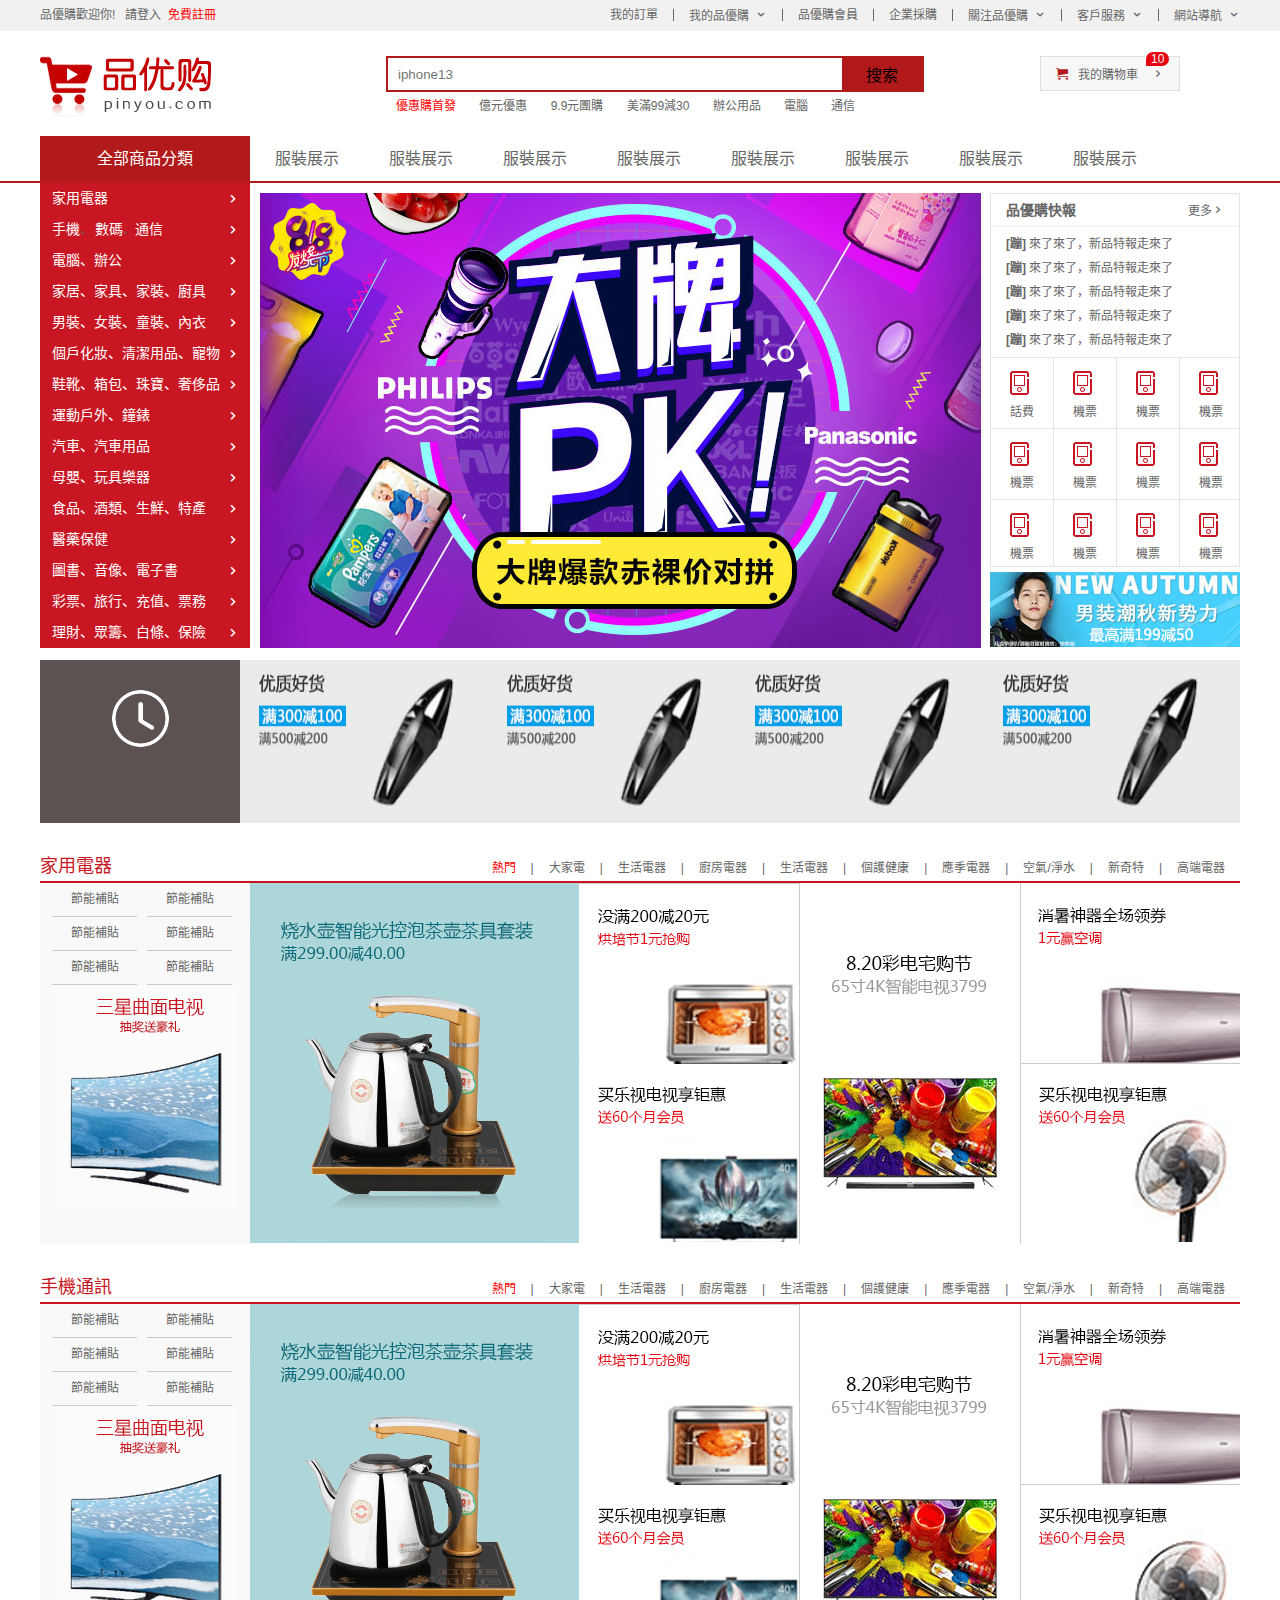
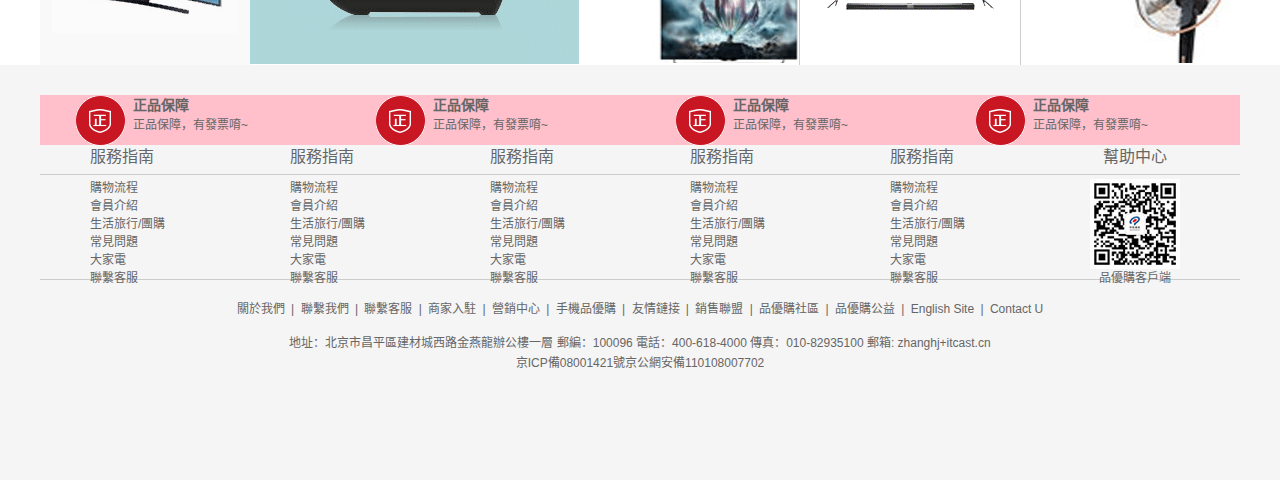
<file: 練習1_品優購佈局/index.html>
<!DOCTYPE html>
<html lang="zh-CN">

<head>
    <meta charset="UTF-8">
    <meta http-equiv="X-UA-Compatible" content="IE=edge">
    <meta name="viewport" content="width=device-width, initial-scale=1.0">
    <title>品優購商城-綜合網購首選-正品低價、品質保障、配送及時、輕鬆購物！</title>
    <!-- 網站說明 -->
    <meta name="description" content="品優購商城-專業的綜合網上購物商城,銷售家電、數碼通訊、電腦、家居百貨、服裝服飾、母嬰、圖書、食品等數万個品牌優質商品.便捷、誠信的服務，為您提供愉悅的網上購物體驗!" />
    <!-- 關鍵字 -->
    <meta name="keywords" content="網上購物,網上商城,手機,筆記本,電腦,MP3,CD,VCD,DV,相機,數碼,配件,手錶,存儲卡,京東" />
    <!-- 引入favicon圖標 -->
    <link rel="shortcut icon" href="bitbug_favicon.ico" />
    <!-- 引入初始化樣式文件 -->
    <link rel="stylesheet" href="css/base.css">
    <!-- 引入公共化樣式文件 -->
    <link rel="stylesheet" href="css/common.css">
    <!-- 引入index.css樣式文件 -->
    <link rel="stylesheet" href="css/index.css">

</head>

<body>
    <!-- 快速導航模塊 start-->
    <section class="shortcut">
        <div class="w">
            <div class="fl">
                <ul>
                    <li>品優購歡迎你! &nbsp;&nbsp;</li>
                    <li>
                        <a href="#">請登入&nbsp;</a> <a href="register.html" class="style_red">免費註冊</a>
                    </li>
                </ul>
            </div>
            <div class="fr">
                <ul>
                    <li>我的訂單</li>
                    <li></li>
                    <li class="arrow-icon">我的品優購</li>
                    <li></li>
                    <li>品優購會員</li>
                    <li></li>
                    <li>企業採購</li>
                    <li></li>
                    <li class="arrow-icon">關注品優購</li>
                    <li></li>
                    <li class="arrow-icon">客戶服務</li>
                    <li></li>
                    <li class="arrow-icon">網站導航</li>
                </ul>
            </div>
        </div>
    </section>
    <!-- 快速導航模塊 end-->
    <!-- header頭部導航模塊 start-->
    <header class="header w">
        <!-- logo 模塊 -->
        <div class="logo">
            <h1>
                <a href="index.html" title="品優購商城">品優購商城</a>
            </h1>
        </div>
        <!-- search 搜索模塊 -->
        <div class="search">
            <input type="search" placeholder="iphone13">
            <button>搜索</button>
        </div>
        <!-- hotwords模塊製作 -->
        <div class="hotwords">
            <a href="#" class="style_red">優惠購首發</a>
            <a href="#">億元優惠</a>
            <a href="#">9.9元團購</a>
            <a href="#">美滿99減30</a>
            <a href="#">辦公用品</a>
            <a href="#">電腦</a>
            <a href="#">通信</a>
        </div>
        <!-- shopcar模塊 -->
        <div class="shopcar">我的購物車
            <i class="count">10</i>
        </div>
    </header>
    <!-- header頭部導航模塊 end-->
    <!-- nav模塊 start-->
    <div class="nav">
        <div class="w">
            <div class="dropdown">
                <div class="dt">全部商品分類</div>
                <div class="dd">
                    <ul>
                        <li><a href="#">家用電器</a> </li>
                        <li><a href="list.html">手機</a>、 <a href="#">數碼</a>、<a href="#">通信</a> </li>
                        <li><a href="#">電腦、辦公</a> </li>
                        <li><a href="#">家居、家具、家裝、廚具</a> </li>
                        <li><a href="#">男裝、女裝、童裝、內衣</a> </li>
                        <li><a href="#">個戶化妝、清潔用品、寵物</a> </li>
                        <li><a href="#">鞋靴、箱包、珠寶、奢侈品</a> </li>
                        <li><a href="#">運動戶外、鐘錶</a> </li>
                        <li><a href="#">汽車、汽車用品</a> </li>
                        <li><a href="#">母嬰、玩具樂器</a> </li>
                        <li><a href="#">食品、酒類、生鮮、特產</a> </li>
                        <li><a href="#">醫藥保健</a> </li>
                        <li><a href="#">圖書、音像、電子書</a> </li>
                        <li><a href="#">彩票、旅行、充值、票務</a> </li>
                        <li><a href="#">理財、眾籌、白條、保險</a> </li>
                    </ul>
                </div>
            </div>
            <div class="navitems">
                <ul>
                    <li><a href="#">服裝展示</a></li>
                    <li><a href="#">服裝展示</a></li>
                    <li><a href="#">服裝展示</a></li>
                    <li><a href="#">服裝展示</a></li>
                    <li><a href="#">服裝展示</a></li>
                    <li><a href="#">服裝展示</a></li>
                    <li><a href="#">服裝展示</a></li>
                    <li><a href="#">服裝展示</a></li>
                </ul>
            </div>
        </div>
    </div>
    <!-- nav模塊 end-->
    <!-- main首頁模块制作 start -->
    <div class="w">
        <div class="main">
            <div class="focus">
                <ul>
                    <li> <img src="upload/focus.jpg" alt=""> </li>
                </ul>
            </div>
            <div class="newsflash">
                <div class="news">
                    <div class="news-hd">
                        <h5>品優購快報</h5>
                        <a href="#" class="more">更多</a>
                    </div>
                    <div class="news-bd">
                        <ul>
                            <li>
                                <a href="#"> <strong>[蹦]</strong> 來了來了，新品特報走來了</a>
                            </li>
                            <li>
                                <a href="#"> <strong>[蹦]</strong> 來了來了，新品特報走來了</a>
                            </li>
                            <li>
                                <a href="#"> <strong>[蹦]</strong> 來了來了，新品特報走來了</a>
                            </li>
                            <li>
                                <a href="#"> <strong>[蹦]</strong> 來了來了，新品特報走來了</a>
                            </li>
                            <li>
                                <a href="#"> <strong>[蹦]</strong> 來了來了，新品特報走來了</a>
                            </li>
                        </ul>
                    </div>
                </div>
                <div class="lifeservice">
                    <ul>
                        <li>
                            <a href="#">
                                <i class="service_ico service_ico_huafei"></i>
                                <p>話費</p>
                            </a>
                        </li>
                        <li>
                            <a href="#">
                                <i class="service_ico service_ico_feiji"></i>
                                <p> 機票</p>
                            </a>
                            <span class="hot"></span>
                        </li>
                        <li>
                            <a href="#">
                                <i class="service_ico service_ico_feiji"></i>
                                <p> 機票</p>
                            </a>
                        </li>
                        <li>
                            <a href="#">
                                <i class="service_ico service_ico_feiji"></i>
                                <p> 機票</p>
                            </a>
                        </li>
                        <li>
                            <a href="#">
                                <i class="service_ico service_ico_feiji"></i>
                                <p> 機票</p>
                            </a>
                        </li>
                        <li>
                            <a href="#">
                                <i class="service_ico service_ico_feiji"></i>
                                <p> 機票</p>
                            </a>
                        </li>
                        <li>
                            <a href="#">
                                <i class="service_ico service_ico_feiji"></i>
                                <p> 機票</p>
                            </a>
                        </li>
                        <li>
                            <a href="#">
                                <i class="service_ico service_ico_feiji"></i>
                                <p> 機票</p>
                            </a>
                        </li>
                        <li>
                            <a href="#">
                                <i class="service_ico service_ico_feiji"></i>
                                <p> 機票</p>
                            </a>
                        </li>
                        <li>
                            <a href="#">
                                <i class="service_ico service_ico_feiji"></i>
                                <p> 機票</p>
                            </a>
                        </li>
                        <li>
                            <a href="#">
                                <i class="service_ico service_ico_feiji"></i>
                                <p> 機票</p>
                            </a>
                        </li>
                        <li>
                            <a href="#">
                                <i class="service_ico service_ico_feiji"></i>
                                <p> 機票</p>
                            </a>
                        </li>
                    </ul>
                </div>
                <div class="bargain">
                    <img src="upload/bargain.jpg" alt="">
                </div>
            </div>
        </div>
    </div>
    <!-- main首頁模块制作 end -->
    <!-- 推薦模块制作 start -->
    <div class="w recom">
        <div class="recom_hd">
            <img src="images/clock.png" alt="">

        </div>
        <div class="recom_bd">
            <ul>
                <li> <img src="upload/pic.jpg" alt=""></li>
                <li> <img src="upload/pic.jpg" alt=""></li>
                <li> <img src="upload/pic.jpg" alt=""></li>
                <li> <img src="upload/pic.jpg" alt=""></li>
            </ul>
        </div>
    </div>
    <!-- 推薦模块制作 end -->
    <!-- 樓層區制作 start -->
    <div class="floor">
        <!-- 1樓家用電器 -->
        <div class="w appliance">
            <div class="box_hd">
                <h3>家用電器</h3>
                <div class="tab_list">
                    <ul>
                        <li> <a href="#" class="style_red">熱門</a>|</li>
                        <li><a href="#">大家電</a>|</li>
                        <li><a href="#">生活電器</a>|</li>
                        <li><a href="#">廚房電器</a>|</li>
                        <li><a href="#">生活電器</a>|</li>
                        <li><a href="#">個護健康</a>|</li>
                        <li><a href="#">應季電器</a>|</li>
                        <li><a href="#">空氣/淨水</a>|</li>
                        <li><a href="#">新奇特</a>|</li>
                        <li><a href="#"> 高端電器</a></li>
                    </ul>
                </div>
            </div>
            <div class="box_bd">
                <div class="tab_content">
                    <div class="tab_list_item">
                        <div class="col_210">
                            <ul>
                                <li><a href="#">節能補貼</a></li>
                                <li><a href="#">節能補貼</a></li>
                                <li><a href="#">節能補貼</a></li>
                                <li><a href="#">節能補貼</a></li>
                                <li><a href="#">節能補貼</a></li>
                                <li><a href="#">節能補貼</a></li>
                            </ul>
                            <a href="#">
                                <a href="#"></a><img src="upload/floor-1-1.png" alt=""></a>
                            </a>
                        </div>
                        <div class="col_329">
                            <a href="#"></a><img src="upload/floor-1-b01.png" alt=""></a>

                        </div>
                        <div class="col_221">
                            <a href="#" class="bb"></a><img src="upload/floor-1-2.png" alt=""></a>
                            <a href="#"></a><img src="upload/floor-1-3.png" alt=""></a>
                        </div>
                        <div class="col_221">
                            <a href="#"></a><img src="upload/floor-1-4.png" alt=""></a>
                        </div>
                        <div class="col_219">
                            <a href="#" class="bb"><img src="upload/floor-1-5.png" alt=""></a>
                            <a href="#"><img src="upload/floor-1-6.png" alt=""></a>
                        </div>
                    </div>
                </div>

            </div>
        </div>
        <!-- 2樓手機通訊 -->
        <div class="w phone">
            <div class="box_hd">
                <h3>手機通訊</h3>
                <div class="tab_list">
                    <ul>
                        <li> <a href="#" class="style_red">熱門</a>|</li>
                        <li><a href="#">大家電</a>|</li>
                        <li><a href="#">生活電器</a>|</li>
                        <li><a href="#">廚房電器</a>|</li>
                        <li><a href="#">生活電器</a>|</li>
                        <li><a href="#">個護健康</a>|</li>
                        <li><a href="#">應季電器</a>|</li>
                        <li><a href="#">空氣/淨水</a>|</li>
                        <li><a href="#">新奇特</a>|</li>
                        <li><a href="#"> 高端電器</a></li>
                    </ul>
                </div>
            </div>
            <div class="box_bd">
                <div class="tab_content">
                    <div class="tab_list_item">
                        <div class="col_210">
                            <ul>
                                <li><a href="#">節能補貼</a></li>
                                <li><a href="#">節能補貼</a></li>
                                <li><a href="#">節能補貼</a></li>
                                <li><a href="#">節能補貼</a></li>
                                <li><a href="#">節能補貼</a></li>
                                <li><a href="#">節能補貼</a></li>
                            </ul>
                            <a href="#">
                                <a href="#"></a><img src="upload/floor-1-1.png" alt=""></a>
                            </a>
                        </div>
                        <div class="col_329">
                            <a href="#"></a><img src="upload/floor-1-b01.png" alt=""></a>

                        </div>
                        <div class="col_221">
                            <a href="#" class="bb"></a><img src="upload/floor-1-2.png" alt=""></a>
                            <a href="#"></a><img src="upload/floor-1-3.png" alt=""></a>
                        </div>
                        <div class="col_221">
                            <a href="#"></a><img src="upload/floor-1-4.png" alt=""></a>
                        </div>
                        <div class="col_219">
                            <a href="#" class="bb"><img src="upload/floor-1-5.png" alt=""></a>
                            <a href="#"><img src="upload/floor-1-6.png" alt=""></a>
                        </div>
                    </div>
                </div>

            </div>
        </div>
    </div>
    <!-- 樓層區制作 end -->

    <!-- footer模塊 start-->
    <footer class="footer">
        <div class="w">
            <div class="mod_service">
                <ul>
                    <li>
                        <h5></h5>
                        <div class="service_txt">
                            <h4>正品保障</h4>
                            <p>正品保障，有發票唷~</p>
                        </div>
                    </li>
                    <li>
                        <h5></h5>
                        <div class="service_txt">
                            <h4>正品保障</h4>
                            <p>正品保障，有發票唷~</p>
                        </div>
                    </li>
                    <li>
                        <h5></h5>
                        <div class="service_txt">
                            <h4>正品保障</h4>
                            <p>正品保障，有發票唷~</p>
                        </div>
                    </li>
                    <li>
                        <h5></h5>
                        <div class="service_txt">
                            <h4>正品保障</h4>
                            <p>正品保障，有發票唷~</p>
                        </div>
                    </li>
                </ul>
                <div class="mod_help">
                    <dl>
                        <dt>服務指南</dt>
                        <dd><a href="#">購物流程</a></dd>
                        <dd><a href="#">會員介紹</a></dd>
                        <dd><a href="#">生活旅行/團購</a></dd>
                        <dd><a href="#">常見問題</a></dd>
                        <dd><a href="#">大家電</a></dd>
                        <dd><a href="#">聯繫客服</a></dd>
                    </dl>
                    <dl>
                        <dt>服務指南</dt>
                        <dd><a href="#">購物流程</a></dd>
                        <dd><a href="#">會員介紹</a></dd>
                        <dd><a href="#">生活旅行/團購</a></dd>
                        <dd><a href="#">常見問題</a></dd>
                        <dd><a href="#">大家電</a></dd>
                        <dd><a href="#">聯繫客服</a></dd>
                    </dl>
                    <dl>
                        <dt>服務指南</dt>
                        <dd><a href="#">購物流程</a></dd>
                        <dd><a href="#">會員介紹</a></dd>
                        <dd><a href="#">生活旅行/團購</a></dd>
                        <dd><a href="#">常見問題</a></dd>
                        <dd><a href="#">大家電</a></dd>
                        <dd><a href="#">聯繫客服</a></dd>
                    </dl>
                    <dl>
                        <dt>服務指南</dt>
                        <dd><a href="#">購物流程</a></dd>
                        <dd><a href="#">會員介紹</a></dd>
                        <dd><a href="#">生活旅行/團購</a></dd>
                        <dd><a href="#">常見問題</a></dd>
                        <dd><a href="#">大家電</a></dd>
                        <dd><a href="#">聯繫客服</a></dd>
                    </dl>
                    <dl>
                        <dt>服務指南</dt>
                        <dd><a href="#">購物流程</a></dd>
                        <dd><a href="#">會員介紹</a></dd>
                        <dd><a href="#">生活旅行/團購</a></dd>
                        <dd><a href="#">常見問題</a></dd>
                        <dd><a href="#">大家電</a></dd>
                        <dd><a href="#">聯繫客服</a></dd>
                    </dl>
                    <dl>
                        <dt>幫助中心</dt>
                        <dd>
                            <img src="images/wx_cz.jpg" alt=""> 品優購客戶端
                        </dd>
                    </dl>
                </div>
                <div class="mod_copyright">
                    <div class="links">
                        <a href="#">關於我們</a> | <a href="#">聯繫我們</a> | <a href="#">聯繫客服</a> | <a href="#">商家入駐</a> | <a href="#">營銷中心</a> | <a href="#">手機品優購</a> | <a href="#">友情鏈接</a> | <a href="#">銷售聯盟</a> | <a href="#">品優購社區</a> |
                        <a href="#">品優購公益</a> | <a href="#">English Site</a> | <a href="#">Contact U</a>
                    </div>
                    <div class="copyright">
                        地址：北京市昌平區建材城西路金燕龍辦公樓一層 郵編：100096 電話：400-618-4000 傳真：010-82935100 郵箱: zhanghj+itcast.cn <br> 京ICP備08001421號京公網安備110108007702
                    </div>
                </div>
            </div>
        </div>
    </footer>
    <!-- footer模塊 end-->
</body>

</html>
</file>
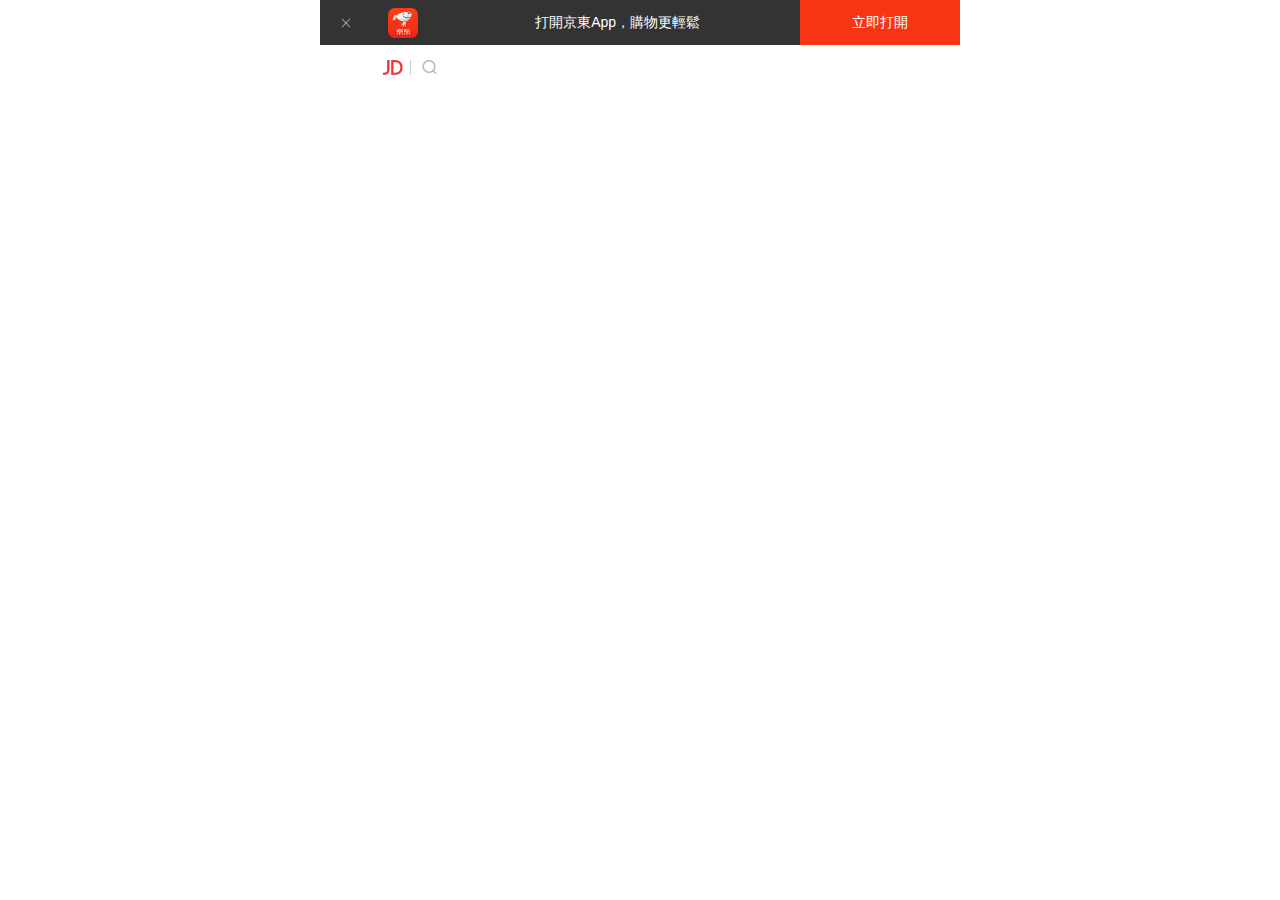
<file: 練習2_京東移動端/index.html>
<!DOCTYPE html>
<html lang="en">

<head>
    <meta charset="UTF-8">
    <meta name="viewport" content="width=device-width, initial-scale=1.0, user-scalable=no,maximum-scale=1.0,minimum-scale=1.0">
    <meta http-equiv="X-UA-Compatible" content="ie=edge">
    <!-- 引入css初始化文件 -->
    <link rel="stylesheet" href="css/normalize.css">
    <!-- 引入首頁的css -->
    <link rel="stylesheet" href="css/index.css">
    <title>Document</title>
</head>

<body>
    <header class="app">
        <ul>
            <li> <img src="images/close.png" alt=""></li>
            <li> <img src="images/logo.png" alt=""></li>
            <li>打開京東App，購物更輕鬆</li>
            <li>立即打開</li>
        </ul>
    </header>
    <!-- 搜索 -->
    <div class="search-wrap">
        <div class="search-btn"></div>
        <div class="search">
            <div class="jd-icon"></div>
            <div class="sou"></div>
        </div>
        <div class="search-login">登入</div>
    </div>
</body>

</html>
</file>
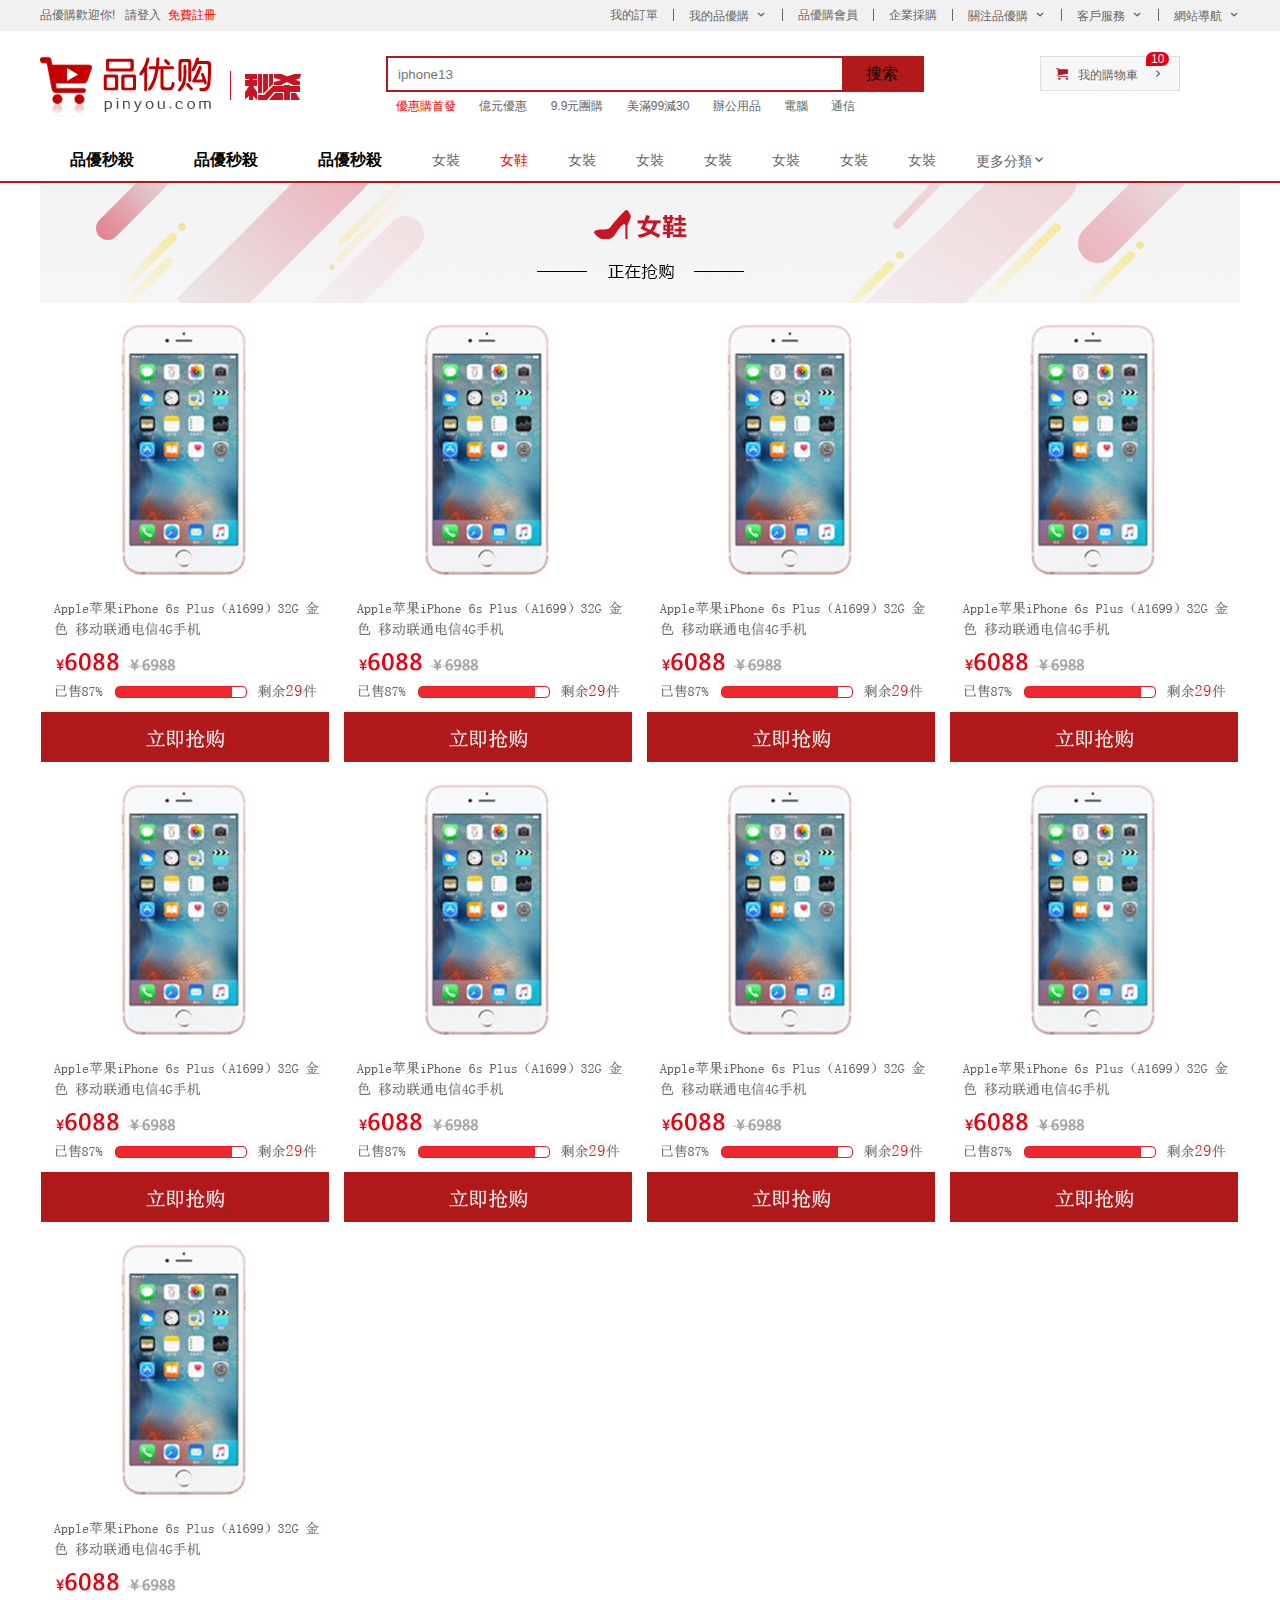
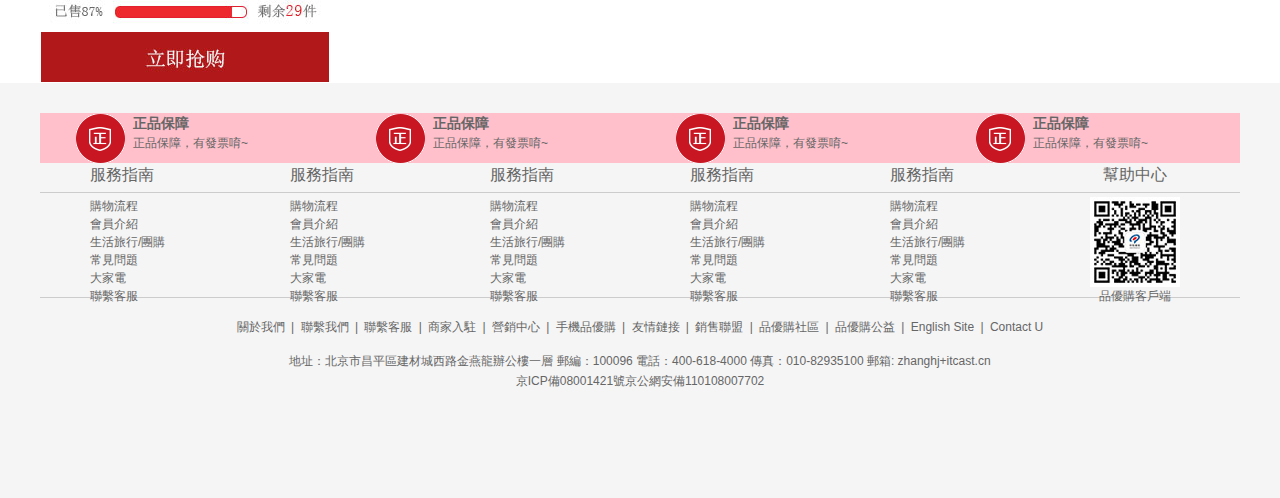
<file: 練習1_品優購佈局/list.html>
<!DOCTYPE html>
<html lang="en">

<head>
    <meta charset="UTF-8">
    <meta http-equiv="X-UA-Compatible" content="IE=edge">
    <meta name="viewport" content="width=device-width, initial-scale=1.0">
    <title>列表頁-綜合網購首選-正品低價、品質保障、配送及時、輕鬆購物！</title>
    <!-- 網站說明 -->
    <meta name="description" content="品優購商城-專業的綜合網上購物商城,銷售家電、數碼通訊、電腦、家居百貨、服裝服飾、母嬰、圖書、食品等數万個品牌優質商品.便捷、誠信的服務，為您提供愉悅的網上購物體驗!" />
    <!-- 關鍵字 -->
    <meta name="keywords" content="網上購物,網上商城,手機,筆記本,電腦,MP3,CD,VCD,DV,相機,數碼,配件,手錶,存儲卡,京東" />
    <!-- 引入favicon圖標 -->
    <link rel="shortcut icon" href="bitbug_favicon.ico" />
    <!-- 引入初始化樣式文件 -->
    <link rel="stylesheet" href="css/base.css">
    <!-- 引入公共化樣式文件 -->
    <link rel="stylesheet" href="css/common.css">
    <!-- 引入列表頁樣式文件 -->
    <link rel="stylesheet" href="css/list.css">
</head>

<body>
    <!-- 快速導航模塊 start-->
    <section class="shortcut">
        <div class="w">
            <div class="fl">
                <ul>
                    <li>品優購歡迎你! &nbsp;&nbsp;</li>
                    <li>
                        <a href="#">請登入&nbsp;</a> <a href="register.html" class="style_red">免費註冊</a>
                    </li>
                </ul>
            </div>
            <div class="fr">
                <ul>
                    <li>我的訂單</li>
                    <li></li>
                    <li class="arrow-icon">我的品優購</li>
                    <li></li>
                    <li>品優購會員</li>
                    <li></li>
                    <li>企業採購</li>
                    <li></li>
                    <li class="arrow-icon">關注品優購</li>
                    <li></li>
                    <li class="arrow-icon">客戶服務</li>
                    <li></li>
                    <li class="arrow-icon">網站導航</li>
                </ul>
            </div>
        </div>
    </section>
    <!-- 快速導航模塊 end-->
    <!-- header頭部導航模塊 start-->
    <header class="header w">
        <!-- logo 模塊 -->
        <div class="logo">
            <h1>
                <a href="index.html" title="品優購商城">品優購商城</a>
            </h1>
        </div>
        <!-- 列表頁秒殺模塊 -->
        <div class="sk">
            <img src="images/sk.png" alt="">
        </div>
        <!-- search 搜索模塊 -->
        <div class="search">
            <input type="search" placeholder="iphone13">
            <button>搜索</button>
        </div>
        <!-- hotwords模塊製作 -->
        <div class="hotwords">
            <a href="#" class="style_red">優惠購首發</a>
            <a href="#">億元優惠</a>
            <a href="#">9.9元團購</a>
            <a href="#">美滿99減30</a>
            <a href="#">辦公用品</a>
            <a href="#">電腦</a>
            <a href="#">通信</a>
        </div>
        <!-- shopcar模塊 -->
        <div class="shopcar">我的購物車
            <i class="count">10</i>
        </div>
    </header>
    <!-- header頭部導航模塊 end-->
    <!-- nav模塊 start-->
    <div class="nav">
        <div class="w">
            <div class="sk_list">
                <ul>
                    <li><a href="#">品優秒殺</a></li>
                    <li><a href="#">品優秒殺</a></li>
                    <li><a href="#">品優秒殺</a></li>
                </ul>
            </div>
            <div class="sk_con">
                <ul>
                    <li><a href="#">女裝</a></li>
                    <li><a href="#" class="style_red">女鞋</a></li>
                    <li><a href="#">女裝</a></li>
                    <li><a href="#">女裝</a></li>
                    <li><a href="#">女裝</a></li>
                    <li><a href="#">女裝</a></li>
                    <li><a href="#">女裝</a></li>
                    <li><a href="#">女裝</a></li>
                    <li><a href="#">更多分類</a></li>
                </ul>
            </div>
        </div>
    </div>
    <!-- nav模塊 end-->
    <!-- 列表頁主體 start-->
    <div class="w sk_container">
        <div class="sk_hd">
            <img src="upload/bg_03.png" alt="">
        </div>
        <!-- 清除浮動，sk_bd沒給寬度但li有浮動，不然最下面footer文字會上來 -->
        <div class="sk_bd clearfix">
            <ul>
                <li><img src="upload/list.jpg" alt=""></li>
                <li><img src="upload/list.jpg" alt=""></li>
                <li><img src="upload/list.jpg" alt=""></li>
                <li><img src="upload/list.jpg" alt=""></li>
                <li><img src="upload/list.jpg" alt=""></li>
                <li><img src="upload/list.jpg" alt=""></li>
                <li><img src="upload/list.jpg" alt=""></li>
                <li><img src="upload/list.jpg" alt=""></li>
                <li><img src="upload/list.jpg" alt=""></li>
            </ul>
        </div>
    </div>
    <!-- 列表頁主體 end-->
    <!-- footer模塊 start-->
    <footer class="footer">
        <div class="w">
            <div class="mod_service">
                <ul>
                    <li>
                        <h5></h5>
                        <div class="service_txt">
                            <h4>正品保障</h4>
                            <p>正品保障，有發票唷~</p>
                        </div>
                    </li>
                    <li>
                        <h5></h5>
                        <div class="service_txt">
                            <h4>正品保障</h4>
                            <p>正品保障，有發票唷~</p>
                        </div>
                    </li>
                    <li>
                        <h5></h5>
                        <div class="service_txt">
                            <h4>正品保障</h4>
                            <p>正品保障，有發票唷~</p>
                        </div>
                    </li>
                    <li>
                        <h5></h5>
                        <div class="service_txt">
                            <h4>正品保障</h4>
                            <p>正品保障，有發票唷~</p>
                        </div>
                    </li>
                </ul>
                <div class="mod_help">
                    <dl>
                        <dt>服務指南</dt>
                        <dd><a href="#">購物流程</a></dd>
                        <dd><a href="#">會員介紹</a></dd>
                        <dd><a href="#">生活旅行/團購</a></dd>
                        <dd><a href="#">常見問題</a></dd>
                        <dd><a href="#">大家電</a></dd>
                        <dd><a href="#">聯繫客服</a></dd>
                    </dl>
                    <dl>
                        <dt>服務指南</dt>
                        <dd><a href="#">購物流程</a></dd>
                        <dd><a href="#">會員介紹</a></dd>
                        <dd><a href="#">生活旅行/團購</a></dd>
                        <dd><a href="#">常見問題</a></dd>
                        <dd><a href="#">大家電</a></dd>
                        <dd><a href="#">聯繫客服</a></dd>
                    </dl>
                    <dl>
                        <dt>服務指南</dt>
                        <dd><a href="#">購物流程</a></dd>
                        <dd><a href="#">會員介紹</a></dd>
                        <dd><a href="#">生活旅行/團購</a></dd>
                        <dd><a href="#">常見問題</a></dd>
                        <dd><a href="#">大家電</a></dd>
                        <dd><a href="#">聯繫客服</a></dd>
                    </dl>
                    <dl>
                        <dt>服務指南</dt>
                        <dd><a href="#">購物流程</a></dd>
                        <dd><a href="#">會員介紹</a></dd>
                        <dd><a href="#">生活旅行/團購</a></dd>
                        <dd><a href="#">常見問題</a></dd>
                        <dd><a href="#">大家電</a></dd>
                        <dd><a href="#">聯繫客服</a></dd>
                    </dl>
                    <dl>
                        <dt>服務指南</dt>
                        <dd><a href="#">購物流程</a></dd>
                        <dd><a href="#">會員介紹</a></dd>
                        <dd><a href="#">生活旅行/團購</a></dd>
                        <dd><a href="#">常見問題</a></dd>
                        <dd><a href="#">大家電</a></dd>
                        <dd><a href="#">聯繫客服</a></dd>
                    </dl>
                    <dl>
                        <dt>幫助中心</dt>
                        <dd>
                            <img src="images/wx_cz.jpg" alt=""> 品優購客戶端
                        </dd>
                    </dl>
                </div>
                <div class="mod_copyright">
                    <div class="links">
                        <a href="#">關於我們</a> | <a href="#">聯繫我們</a> | <a href="#">聯繫客服</a> | <a href="#">商家入駐</a> | <a href="#">營銷中心</a> | <a href="#">手機品優購</a> | <a href="#">友情鏈接</a> | <a href="#">銷售聯盟</a> | <a href="#">品優購社區</a> |
                        <a href="#">品優購公益</a> | <a href="#">English Site</a> | <a href="#">Contact U</a>
                    </div>
                    <div class="copyright">
                        地址：北京市昌平區建材城西路金燕龍辦公樓一層 郵編：100096 電話：400-618-4000 傳真：010-82935100 郵箱: zhanghj+itcast.cn <br> 京ICP備08001421號京公網安備110108007702
                    </div>
                </div>
            </div>
        </div>
    </footer>
    <!-- footer模塊 end-->
</body>

</html>
</file>
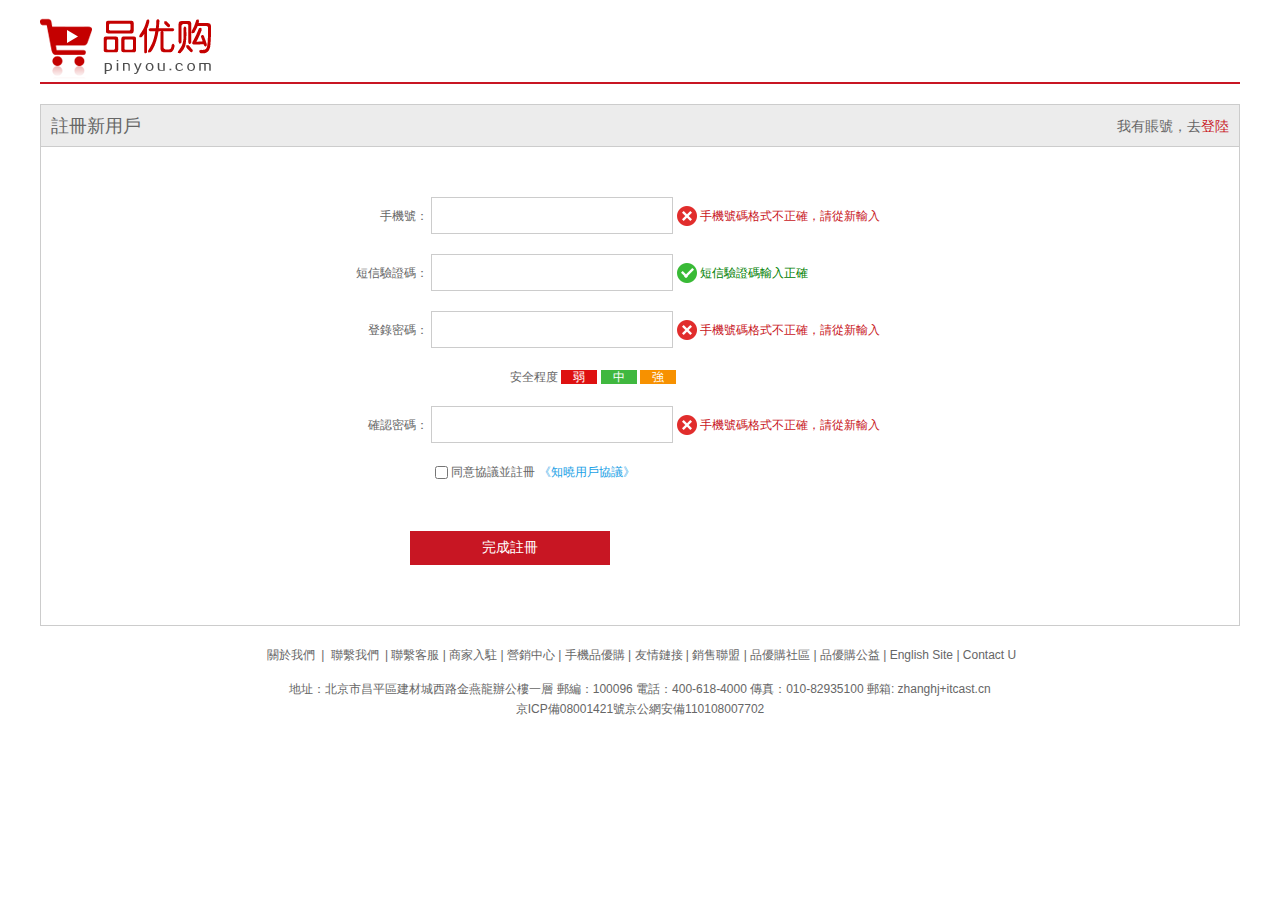
<file: 練習1_品優購佈局/register.html>
<!DOCTYPE html>
<html lang="en">

<head>
    <meta charset="UTF-8">
    <meta http-equiv="X-UA-Compatible" content="IE=edge">
    <meta name="viewport" content="width=device-width, initial-scale=1.0">
    <title>個人註冊</title>
    <!-- 引入favicon圖標 -->
    <link rel="shortcut icon" href="bitbug_favicon.ico" />
    <!-- 引入初始化樣式文件 -->
    <link rel="stylesheet" href="css/base.css">
    <link rel="stylesheet" href="css/register.css">
</head>

<body>
    <div class="w">
        <header>
            <div class="logo">
                <a href="index.html"> <img src="images/logo.png" alt=""></a>
            </div>
        </header>
        <div class="registerarea">
            <h3>註冊新用戶
                <div class="login">我有賬號，去<a href="#">登陸</a></div>
            </h3>
            <div class="reg_form">
                <form action="post">
                    <ul>
                        <li><label for="">手機號：</label> <input type="text" class="inp">
                            <span class="error"> <i class="error_icon"></i> 手機號碼格式不正確，請從新輸入 </span></li>
                        <li><label for="">短信驗證碼：</label> <input type="text" class="inp">
                            <span class="success"> <i class="success_icon"></i> 短信驗證碼輸入正確 </span></li>
                        <li><label for="">登錄密碼：</label> <input type="password" class="inp">
                            <span class="error"> <i class="error_icon"></i> 手機號碼格式不正確，請從新輸入 </span></li>
                        <li class="safe">安全程度 <em class="weak">弱</em> <em class="moderate">中</em> <em class="power">強</em> </li>
                        <li><label for="">確認密碼：</label> <input type="password" class="inp">
                            <span class="error"> <i class="error_icon"></i> 手機號碼格式不正確，請從新輸入 </span></li>
                        <li class="agree"><input type="checkbox" name="" id=""> 同意協議並註冊 <a href="#">《知曉用戶協議》</a>

                        </li>
                        <li>
                            <input type="submit" value="完成註冊" class="btn">
                        </li>
                    </ul>
                </form>
            </div>
        </div>
        <footer>
            <div class="mod_copyright">
                <div class="links">
                    <a href="#">關於我們</a> | <a href="#">聯繫我們</a> | 聯繫客服 | 商家入駐 | 營銷中心 | 手機品優購 | 友情鏈接 | 銷售聯盟 | 品優購社區 | 品優購公益 | English Site | Contact U
                </div>
                <div class="copyright">
                    地址：北京市昌平區建材城西路金燕龍辦公樓一層 郵編：100096 電話：400-618-4000 傳真：010-82935100 郵箱: zhanghj+itcast.cn <br> 京ICP備08001421號京公網安備110108007702
                </div>
            </div>
        </footer>
    </div>
</body>

</html>
</file>
<file: 練習1_品優購佈局/css/base.css>
/*清除元素默認的內外邊距  */
* {
    margin: 0;
    padding: 0;
    /* 新增css 3 盒子模型 */
    box-sizing:border-box;

}
/*讓所有斜體 不傾斜*/
em,
i {
    font-style: normal;
}
/*去掉列表前面的小點*/
li {
    list-style: none;
}
/*圖片沒有邊框   去掉圖片底側的空白縫隙*/
img {
    border: 0;  /*ie6*/
    vertical-align: middle;
}
/*讓button 按鈕 變成小手*/
button {
    cursor: pointer;
}
/*取消鏈接的下劃線*/
a {
    color: #666;
    text-decoration: none;
}

a:hover {
    color: #e33333;
}

button,
input {
    font-family: 'Microsoft YaHei', 'Heiti SC', tahoma, arial, 'Hiragino Sans GB', \\5B8B\4F53, sans-serif;
    /* 不須默認邊框 */
    border: 0;
    outline: none;
}

body {
    background-color: #fff;
    font: 12px/1.5 'Microsoft YaHei', 'Heiti SC', tahoma, arial, 'Hiragino Sans GB', \\5B8B\4F53, sans-serif;
    color: #666
}

.hide,
.none {
    display: none;
}
/*清除浮動*/
.clearfix:after {
    visibility: hidden;
    clear: both;
    display: block;
    content: ".";
    height: 0
}

.clearfix {
    *zoom: 1
}
</file>
<file: 練習1_品優購佈局/css/common.css>
/* 聲明字體圖標 */
@font-face {
    font-family: 'icomoon';
    src:  url('../fonts/icomoon.eot?3a2xdr');
    src:  url('../fonts/icomoon.eot?3a2xdr#iefix') format('embedded-opentype'),
      url('../fonts/icomoon.ttf?3a2xdr') format('truetype'),
      url('../fonts/icomoon.woff?3a2xdr') format('woff'),
      url('../fonts/icomoon.svg?3a2xdr#icomoon') format('svg');
    font-weight: normal;
    font-style: normal;
  }


.w{
    width: 1200px;
    margin: 0 auto;
}
.fl{
    float: left;
}
.fr{
    float: right;
}
.style_red{
    color: red;
}

/* 快捷導航模塊 */
.shortcut{
    height: 31px;
    /* 垂直居中 */
    line-height: 31px;
    background-color: #f1f1f1;
}
.shortcut ul li {
    float: left;
}
/* 選擇所有li */
.shortcut .fr ul li:nth-child(even){
    width: 1px;
    height: 12px;
    background-color: #666;
    margin: 9px 15px 0px;
} 
/* 偽元素:行內元素 */
.arrow-icon::after {
    content: '\e91e';
    font-family: 'icomoon';
    margin-left: 6px;
}

/* header製作 */
.header{
    position: relative;
    height: 105px;
    /* background-color: pink; */
}
.logo{
    position:absolute;
    top:25px;
    width: 171px;
    height: 61px;
    /* background-color: skyblue; */
}
.logo a{
    display: block;
    width: 171px;
    height: 61px;
    background: url(../images/logo.png) no-repeat;
    font-size: 0px;
    /* 另一個做法 -往左，溢出隱藏 */
    text-indent: -9999px;
    overflow: hidden;
}
.search{
    position: absolute;
    left: 346px;
    top: 25px;
    width: 538px;
    height: 36px;
    border:2px solid #b1191a;
}
.search input{
    float: left;
    width: 454px;
    height: 32px;
    padding-left: 10px;
}
.search button{
    float: left;
    width: 80px;
    height: 34px;
    background-color: #b1191a;
    font-size: 16px;
    /* border-radius: 0px; */
    margin-top: -1px;
    
}
.hotwords{
    position: absolute;
    top: 66px;
    left: 346px;
}
.hotwords a{
    margin: 0 10px;
}
.shopcar{
    position: absolute;
    right: 60px;
    top: 25px;
    width: 140px;
    height: 35px;
    line-height: 35px;
    text-align: center;
    border: 1px solid #dfdfdf;
    background-color: #f7f7f7;
}
.shopcar::before{
    content: '\e93a';
    font-family: 'icomoon';
    margin-right: 10px;
    color: #b1191a;
}
.shopcar::after{
    content: '\e920';
    font-family: 'icomoon';
    margin-left: 10px;
}
.count{
    /* 不給寬度是因為數字大了會撐大盒子 */
    /* 給定位:行內塊元素 */
    position: absolute;
    top: -5px;
    /* right:20px; 往右對齊太多數字會往左跑 */
    left: 105px;
    height: 14px;
    line-height: 14px;
    color: #fff;
    background-color: #e60012;
    padding:0 5px;
    border-radius: 7px 7px 7px 0px;

}

/* nav模塊製作 */
.nav{
    height: 47px;
    border-bottom: 2px solid #b1191a;
}
.nav .dropdown{
    float: left;
    width: 210px;
    height: 45px;
    background-color: #b1191a;
}
.nav .navitems{
    float: left;
}
/* 父元素設置固定高度，會溢出，不會撐開 */
.dropdown .dt {
    width: 100%;
    height: 100%;
    color: #fff;
    text-align: center;
    line-height: 45px;
    font-size: 16px;
}
.dropdown .dd {
    /* display: none; */
    width: 210px;
    height: 465px;
    background-color: #c81623;
    /* 不壓線 */
    margin-top: 2px;
}
.dropdown .dd ul li {
    position: relative;
    height: 31px;
    line-height: 31px;
    margin-left: 2px;
    padding-left: 10px;
}
.dropdown .dd ul li:hover {
    background-color: #fff;
}
.dropdown .dd ul li::after {
    position: absolute; 
    top: 1px;
    right: 10px;
    color: #fff;
    font-family: 'icomoon';
    content: '\e920';
    font-size: 14px;
}
.dropdown .dd ul li a {
    font-size: 14px;
    color: #fff;
}
.dropdown .dd ul li:hover a {
    color: #c81623;
}
.navitems ul li {
    /* 給li加浮動，a也跟著 */
    float: left;
}
.navitems ul li a {
    display: block;
    height: 45px;
    line-height: 45px;
    font-size: 16px;
    padding: 0 25px;
}
/* footer模塊製作 */
.footer{
    height: 415px;
    background-color: #f5f5f5;
    padding:30px;
}

.mod_service{
    height: 80px;
    border-bottom: 1px solid #ccc;

}
.mod_service ul li{
    float: left;
    width: 300px;
    height: 50px;
    background-color: pink;
    padding-left: 35px;
}
.mod_service ul li h5 {
    float: left;
    width: 50px;
    height: 50px;
    background: url(../images/icons.png) no-repeat -252px -2px;
    margin-right: 8px;
}
.service_txt h4 {
    font-size: 14px;
}
.service_txt  p {
    font-size: 12px;
}
.mod_help {
    height: 185px;
    border-bottom: 1px solid #ccc;
    padding-top: 20px;
    padding-left: 50px;
}
.mod_help dl {
    /* 變同一行+寬度 */
    float: left;
    width: 200px;
}
/* 避免掉下來 */
.mod_help dl:last-child {
    width: 90px;
    text-align: center;
}
.mod_help dl dt {
    font-size: 16px; 
    margin-bottom: 10px;
}
.mod_copyright {
    text-align: center;
    padding-top: 20px;
}
.links {
    margin-bottom: 15px;
}
.links a {
    margin: 0 3px;
}
.copyright {
    line-height: 20px;
}
</file>
<file: 練習1_品優購佈局/css/index.css>
.main{
    width: 980px;
    height: 455px;
    margin-left: 220px;
    margin-top: 10px;

}
.focus{
    float: left;
    width: 721px;
    height: 455px;
    background-color: purple;
}
.newsflash{
    float: right;
    width: 250px;
    height: 455px;
    /* background-color: yellow; */
}
.news{
    height: 165px;
    /* background-color: pink; */
    border: 1px solid #e4e4e4;
}
.news-hd{
    height: 33px;
    line-height: 33px;
    border-bottom:1px dotted #e4e4e4;
    padding:0 15px;
}
.news-hd h5{
    float: left;
    font-size: 14px;
}
.news-hd .more{
    float: right;

}
.news-hd .more::after{
    content: '\e920';
    font-family: 'icomoon';
}
.news-bd{
    padding:5px 15px 0;
}
.news-bd ul li{
    height: 24px;
    line-height: 24px;
    /* 重點，超出隱藏 */
    overflow: hidden;
    white-space: nowrap;
    text-overflow: ellipsis;
}
.lifeservice{
    overflow: hidden;
    height: 209px;
    /* background-color: purple; */
    border: 1px solid #e4e4e4;
    border-top: 0px;
}
.lifeservice ul{
    width: 252px;
}
.lifeservice ul li{
    float: left;
    /* width: 63px; */
    width: 25%;
    height: 71px;
    border-right: 1px solid #e4e4e4;
    border-bottom:1px solid #e4e4e4 ;
    text-align: center;
}
.lifeservice ul li i{
    display: inline-block;
    width: 24px;
    height: 28px;
    /* background-color: pink; */
    margin-top: 12px;
    background: url(../images/icons.png) no-repeat -19px -15px;
}
.bargain{
    margin-top: 5px;
}
/* 25% */


/*推薦模塊*/
.recom {
    height: 163px;
    background-color:#ebebeb ;
    margin-top: 12px;
}

.recom_hd {
    float: left;
    width: 200px;
    height: 163px;
    background-color: #5c5251;
    text-align: center;
    padding-top: 30px;
}

/* .recom_hd img {
    margin: 30px 0 10px 0;
} */

/* .recom-hd h3 {
    font-size: 18px;
    color: #fff;
    font-weight: normal;
} */

.recom_bd {
    float: left;
    /* width: 1000px;
    height: 163px;
    background-color: #ebebeb; */
}

.recom_bd ul li {
    float: left;
    position: relative;
    /* width: 249px;
    height: 145px;
    border-right: 1px solid #ccc;
    margin-top: 10px; */
}
.recom_bd img{
    width: 248px;
    height: 163px;
}

/* 最後一個不用線 */
.recom_bd ul li:nth-child(-n+3)::after{
    content: '';
    position: absolute;
    right: 0;
    top: 10px;
    width: 1px;
    height: 145px;
    backface-visibility: #ddd;
}

/* 家用電器模塊 */
.box_hd{
    height: 30px;
    border-bottom: 2px solid #c81623;
}
.box_hd h3{
    float: left;
    font-size: 18px;
    color: #c81623;
    font-weight: 400;
}
.tab_list {
    float: right;
    line-height: 30px;
}
.tab_list ul li {
    float: left;
}
.tab_list ul li a {
    margin: 0 15px;
}
.floor .w {
    margin-top: 30px;
}
.box_bd {
    height: 361px;
    /* background-color: pink; */
}
.tab_list_item>div {
    float: left;
    height: 361px;
}

.col_210 {
    width: 210px;
    background-color: #f9f9f9;
    text-align: center;
}
.col_210  ul li {
    float: left;
    width: 85px;
    height: 34px;
    border-bottom: 1px solid #ccc;
    text-align: center;
    line-height: 33px;
    margin-right: 10px;
}
.col_210  ul {
    padding-left: 12px;
}
.col_329 {
    width: 329px;
}
.col_221 {
    width: 221px;
    border-right: 1px solid #ccc;
}
.col_219 {
    width: 219px;
}
.bb {
    /* a行內元素，所以一般情況下，a如果包含 有寬度 的盒子(塊、行內塊)，a需要轉為塊級元素 */
    display: block;
    border-bottom: 1px solid #ccc;
}
</file>
<file: 練習2_京東移動端/css/index.css>
body {
    width: 100%;
    min-width: 320px;
    max-width: 640px;
    margin: 0 auto;
    font-size: 14px;
    font-family: -apple-system, Helvetica, sans-serif;
    color: #666;
    line-height: 1.5;
}


/*點擊高亮我們需要清除清除  設置為transparent 完成透明*/

* {
    -webkit-tap-highlight-color: transparent;
}


/*在移動端瀏覽器默認的外觀在iOS上加上這個屬性才能給按鈕和輸入框自定義樣式*/

input {
    -webkit-appearance: none;
}


/*禁用長按頁面時的彈出菜單*/

img,
a {
    -webkit-touch-callout: none;
}

a {
    color: #666;
    text-decoration: none;
}

ul {
    margin: 0;
    padding: 0;
    list-style: none;
}

img {
    vertical-align: middle;
}

div {
    /* css3 盒子模型 */
    box-sizing: border-box;
}

.clearfix:after {
    content: "";
    display: block;
    line-height: 0;
    visibility: hidden;
    height: 0;
    clear: both;
}

.app {
    height: 45px;
}

.app ul li {
    float: left;
    height: 45px;
    line-height: 45px;
    background-color: #333333;
    text-align: center;
    color: #fff;
}

.app ul li:nth-child(1) {
    width: 8%;
}

.app ul li:nth-child(1) img {
    width: 10px;
}

.app ul li:nth-child(2) {
    width: 10%;
}

.app ul li:nth-child(2) img {
    width: 30px;
    vertical-align: middle;
}

.app ul li:nth-child(3) {
    width: 57%;
}

.app ul li:nth-child(4) {
    width: 25%;
    background-color: #F63515;
}


/* 搜索 */

.search-wrap {
    position: fixed;
    overflow: hidden;
    width: 100%;
    height: 44px;
    min-width: 320px;
    max-width: 640px;
}

.search-btn {
    position: absolute;
    top: 0;
    left: 0;
    width: 40px;
    height: 44px;
}

.search-btn::before {
    content: "";
    display: block;
    width: 20px;
    height: 18px;
    background: url(../images/s-btn.png) no-repeat;
    background-size: 20px 18px;
    margin: 14px 0 0 15px;
}

.search-login {
    position: absolute;
    right: 0;
    top: 0;
    width: 40px;
    height: 44px;
    color: #fff;
    line-height: 44px;
}

.search {
    position: relative;
    height: 30px;
    background-color: #fff;
    margin: 0 50px;
    border-radius: 15px;
    margin-top: 7px;
}

.jd-icon {
    width: 20px;
    height: 15px;
    position: absolute;
    top: 8px;
    left: 13px;
    background: url(../images/jd.png) no-repeat;
    background-size: 20px 15px;
}

.jd-icon::after {
    content: "";
    position: absolute;
    right: -8px;
    top: 0;
    display: block;
    width: 1px;
    height: 15px;
    background-color: #ccc;
}

.sou {
    position: absolute;
    top: 8px;
    left: 50px;
    width: 18px;
    height: 15px;
    background: url(../images/jd-sprites.png) no-repeat -81px 0;
    background-size: 200px auto;
}

.slider img {
    width: 100%;
}


/* 品牌日 */

.brand {
    overflow: hidden;
    border-radius: 10px 10px 0 0;
}

.brand div {
    float: left;
    width: 33.33%;
}

.brand div img {
    width: 100%;
}


/* nav */

nav {
    padding-top: 5px;
}

nav a {
    float: left;
    width: 20%;
    text-align: center;
}

nav a img {
    width: 40px;
    margin: 10px 0;
}

nav a span {
    display: block;
}


/* news */

.news {
    margin-top: 20px;
}

.news img {
    width: 100%;
}

.news a {
    float: left;
    box-sizing: border-box;
}

.news a:nth-child(1) {
    width: 50%;
}


/* .news a:nth-child(2),
.news a:nth-child(3),
{
    width: 25%;
} */


/* n+2 就是從從2個往後面選 */

.news a:nth-child(n+2) {
    width: 25%;
    border-left: 1px solid #ccc;
}


/* .news a:nth-child(3) {
    width: 25%;
} */
</file>
<file: 練習1_品優購佈局/css/list.css>
.nav {
    overflow: hidden;
}

.sk {
    position: absolute;
    left: 190px;
    top: 40px;
    border-left: 1px solid #c81523;
    padding: 3px 0 0 14px;
}

.sk_list {
    float: left;
}

.sk_list ul li {
    float: left;
}

.sk_list ul li a {
    display: block;
    line-height: 47px;
    padding: 0 30px;
    font-size: 16px;
    font-weight: 700;
    color: #000;
}

.sk_con {
    float: left;
}

.sk_con ul li {
    float: left;
}

.sk_con ul li a {
    display: block;
    line-height: 49px;
    padding: 0 20px;
    font-size: 14px;
}

.sk_con ul li:last-child a::after {
    content: '\e91e';
    font-family: 'icomoon';
}

.sk_bd ul li {
    overflow: hidden;
    float: left;
    margin-right: 13px;
    width: 290px;
    height: 460px;
    /* 一剛開始這個小li就有邊框隱藏，所以經過的時候才會變色 */
    border: 1px solid transparent;
}


/* 最後一個(4)不用右邊距*/

.sk_bd ul li:nth-child(4n) {
    margin-right: 0;
}

.sk_bd ul li:hover {
    border: 1px solid #c81523;
}
</file>
<file: 練習1_品優購佈局/css/register.css>
.w {
    width: 1200px;
    margin: 0 auto;
}

header {
    height: 84px;
    border-bottom: 2px solid #c81523;
}

.logo {
    padding-top: 18px;
}

.registerarea {
    height: 522px;
    border: 1px solid #ccc;
    margin-top: 20px;
}

.registerarea h3 {
    height: 42px;
    border-bottom: 1px solid #ccc;
    background-color: #ececec;
    line-height: 42px;
    padding: 0 10px;
    font-size: 18px;
    /* 不加粗 */
    font-weight: 400;
}

.login {
    float: right;
    font-size: 14px;
}

.login a {
    color: #c81523;
}

.reg_form {
    width: 600px;
    margin: 50px auto 0;
}

.reg_form ul li {
    margin-bottom: 20px;
}

.reg_form ul li label {
    display: inline-block;
    width: 88px;
    text-align: right;
}


/* 不要所有表單的input 都一樣樣式 */

.reg_form ul li .inp {
    width: 242px;
    height: 37px;
    border: 1px solid #ccc;
}

.error {
    color: #c81523;
}

.error_icon,
.success_icon {
    display: inline-block;
    /* flex佈局也好用 */
    vertical-align: middle;
    width: 20px;
    height: 20px;
    background: url(../images/error.png) no-repeat;
    margin-top: -2px;
}

.success {
    color: green;
}

.success_icon {
    background: url(../images/success.png) no-repeat;
}

.safe {
    padding-left: 170px;
}

.safe em {
    padding: 0 12px;
    color: #fff;
}

.weak {
    background-color: #de1111;
}

.moderate {
    background-color: #40b83f;
}

.power {
    background-color: #f79100;
}

.agree {
    padding-left: 95px;
}

.agree input {
    vertical-align: middle;
}

.agree a {
    color: #1ba1e6;
}

.btn {
    width: 200px;
    height: 34px;
    background-color: #c81623;
    font-size: 14px;
    color: #fff;
    margin: 30px 0 0 70px;
}

.mod_copyright {
    text-align: center;
    padding-top: 20px;
}

.links {
    margin-bottom: 15px;
}

.links a {
    margin: 0 3px;
}

.copyright {
    line-height: 20px;
}
</file>
